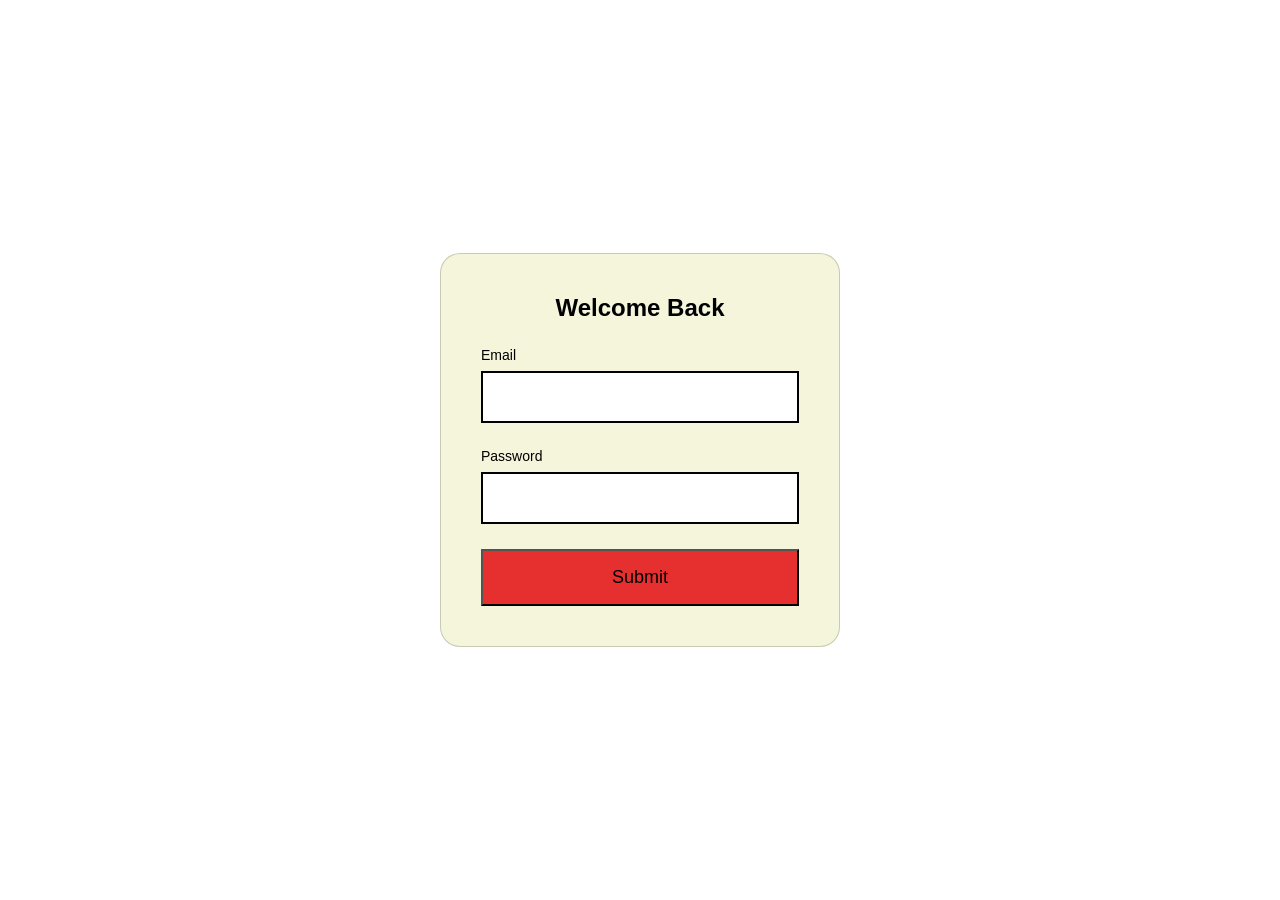
<file: index.html>
<!DOCTYPE html>
<html lang="en">
<head>
    <meta charset="UTF-8">
    <meta name="viewport" content="width=device-width, initial-scale=1.0">
    <title>Document</title>
    <link rel="stylesheet" href="style.css">
</head>
<body>
    <div class="login">
        <form>
            <h2>Welcome Back</h2>
            <div class="input">
                <label for="email">Email</label>
                <input type="email" id="email" name="email">
            </div>
            
            <div class="input">
                <label for="password">Password</label>
                <input type="password" id="password" name="password">
            </div>
            <div class="submit">
                <input type="submit"> 
            </div>
        </form>
    </div>
</body>
</html>
</file>
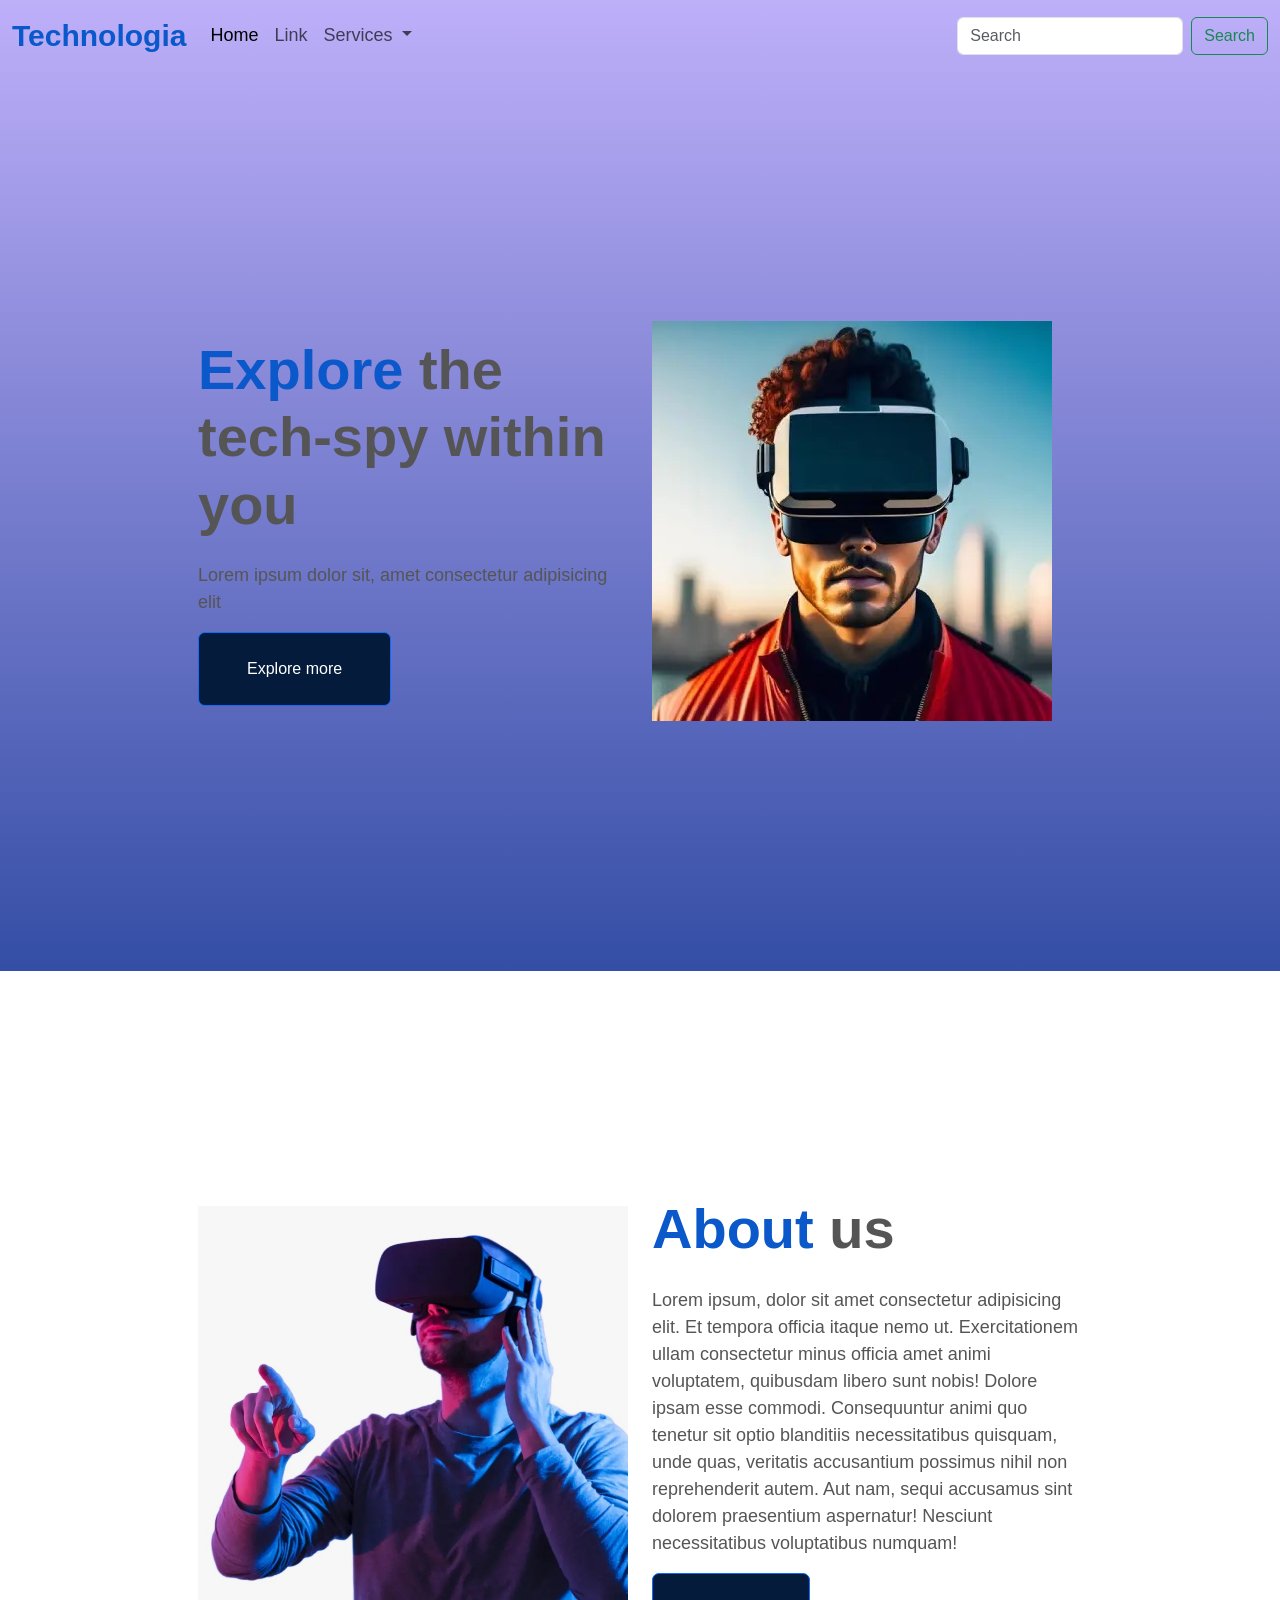
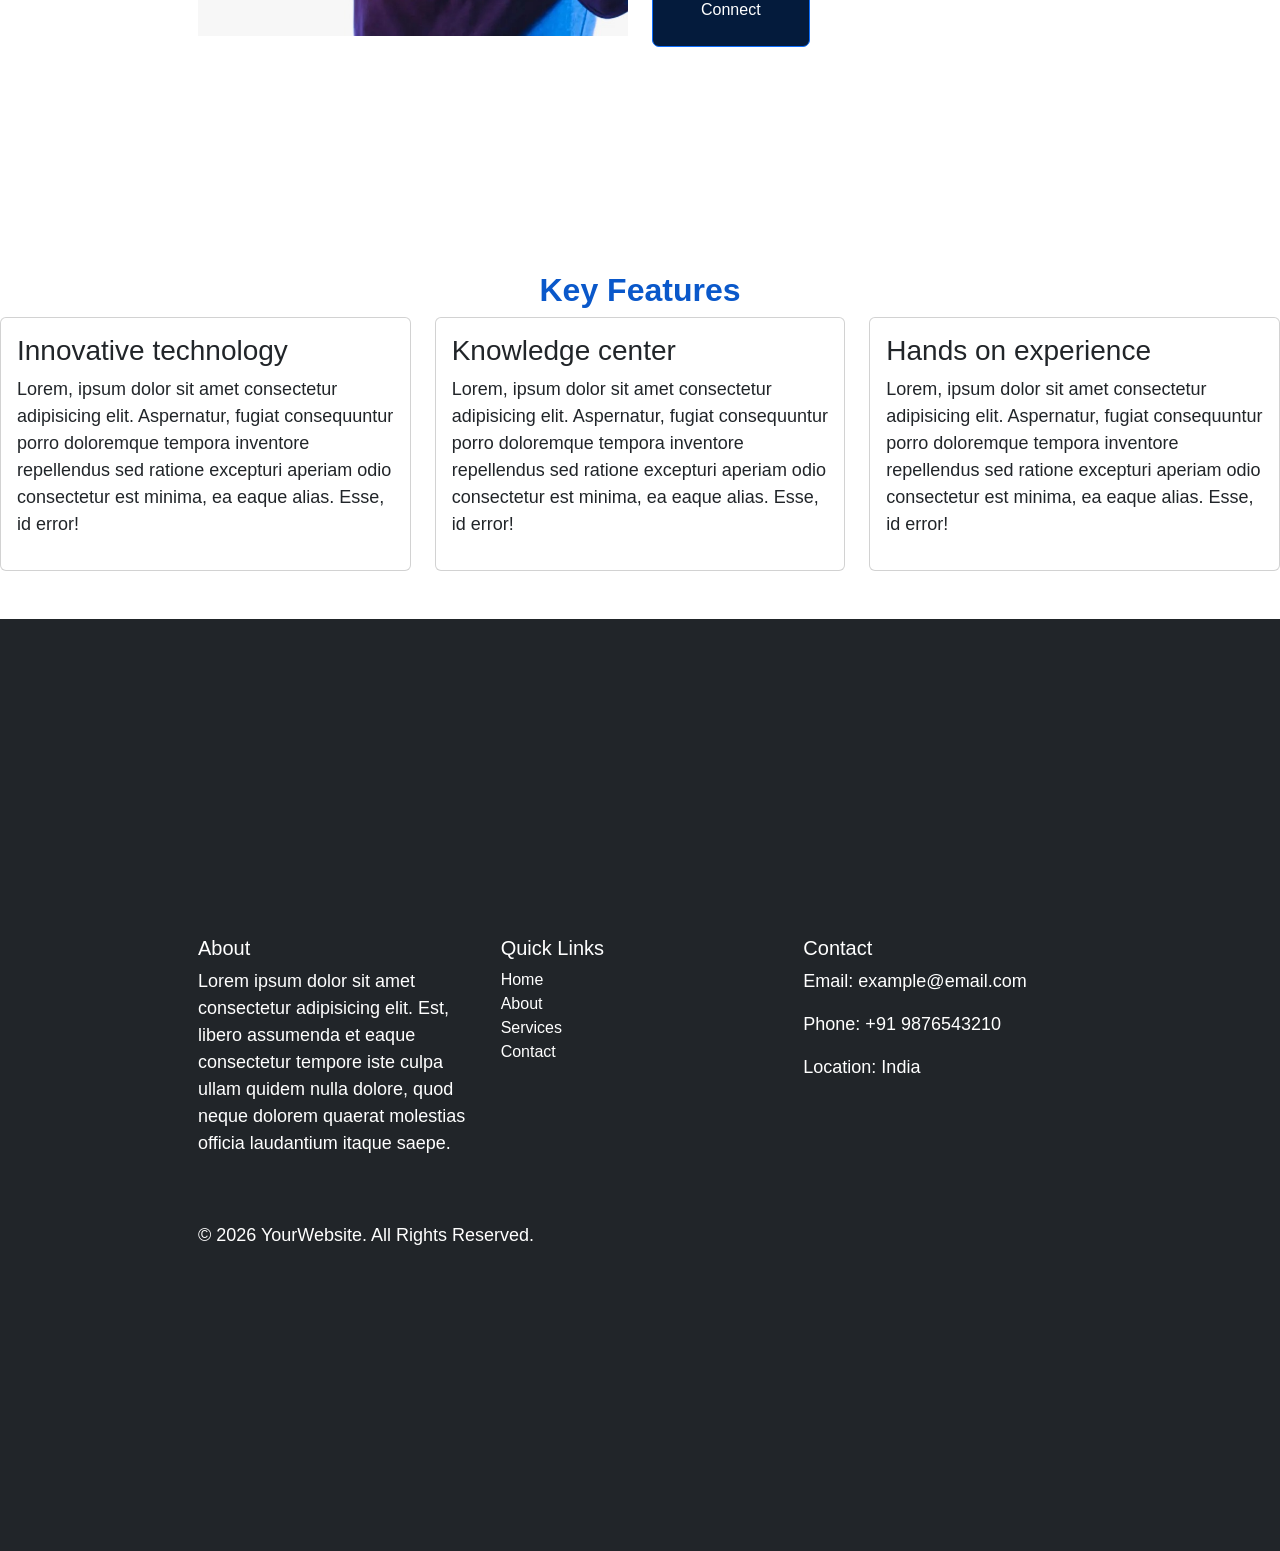
<file: day2/index.html>
<!DOCTYPE html>
<html lang="en">
<head>
    <meta charset="UTF-8">
    <meta name="viewport" content="width=device-width, initial-scale=1.0">
    <title>Document</title>
    <link href="https://cdn.jsdelivr.net/npm/bootstrap@5.3.8/dist/css/bootstrap.min.css" rel="stylesheet" integrity="sha384-sRIl4kxILFvY47J16cr9ZwB07vP4J8+LH7qKQnuqkuIAvNWLzeN8tE5YBujZqJLB" crossorigin="anonymous">
    <link rel="stylesheet" href="style.css">
</head>
<body>
    <header>
        <nav class="navbar navbar-expand-lg ms-auto fs-s">
        <div class="container-fluid">
            <a class="navbar-brand fw-bold" href="#">Technologia</a>
            <button class="navbar-toggler" type="button" data-bs-toggle="collapse" data-bs-target="#navbarSupportedContent" aria-controls="navbarSupportedContent" aria-expanded="false" aria-label="Toggle navigation">
            <span class="navbar-toggler-icon"></span>
            </button>
            <div class="collapse navbar-collapse" id="navbarSupportedContent">
            <ul class="navbar-nav me-auto mb-2 mb-lg-0">
                <li class="nav-item">
                <a class="nav-link active" aria-current="page" href="#">Home</a>
                </li>
                <li class="nav-item">
                <a class="nav-link" href="#">Link</a>
                </li>
                <li class="nav-item dropdown">
                <a class="nav-link dropdown-toggle" href="#" role="button" data-bs-toggle="dropdown" aria-expanded="false">
                    Services
                </a>
                <ul class="dropdown-menu">
                    <li><a class="dropdown-item" href="#">Features</a></li>
                    <li><a class="dropdown-item" href="#">Products</a></li>
                    <li><hr class="dropdown-divider"></li>
                    <li><a class="dropdown-item" href="#">Pricing</a></li>
                </ul>
                </li>
            </ul>
            <form class="d-flex" role="search">
                <input class="form-control me-2" type="search" placeholder="Search" aria-label="Search"/>
                <button class="btn btn-outline-success" type="submit">Search</button>
            </form>
            </div>
        </div>
        </nav>

    <!-- Hero section -->
    <section>
        <div class="container">
            <div class="row align-items-center justify-content-center">
                <div class="col-12 col-lg-6">
                    <h2 class="fw-bold display-4 mb-4" ><span class="text-primary">Explore </span>the tech-spy within you</h2>
                    <p>Lorem ipsum dolor sit, amet consectetur adipisicing elit</p>
                    <button class="btn btn-primary px-5 py-4">Explore more</button>
                </div>
                <div class="col-12 col-lg-6">
                    <img src="./assets/image4.jpeg" class="img-fluid">
                </div>
            </div>
        </div>
    </section>
    </header>

    <!-- About section -->
    <section class="container">
        <div class="row align-items-center justify-content-center px-15">
            <div class="col-12 col-lg-6">
                <img src="./assets/image2.jpeg" alt="image" class="img-fluid">
            </div>
            <div class="col-12 col-lg-6">
                <h2 class="fw-bold display-4 mb-4" ><span class="text-primary">About </span>us</h2>
                <p>Lorem ipsum, dolor sit amet consectetur adipisicing elit. Et tempora officia itaque nemo ut. Exercitationem ullam consectetur minus officia amet animi voluptatem, quibusdam libero sunt nobis! Dolore ipsam esse commodi.
                Consequuntur animi quo tenetur sit optio blanditiis necessitatibus quisquam, unde quas, veritatis accusantium possimus nihil non reprehenderit autem. Aut nam, sequi accusamus sint dolorem praesentium aspernatur! Nesciunt necessitatibus voluptatibus numquam!</p>
                <button class="btn btn-primary px-5 py-4">Connect</button>
            </div>
        </div>
    </section>

    <!-- features section -->
    <section>
        <div class="row align-items-center justify-content-center">
            <div class="col-12">
                <h2 class="text-primary fs-l fw-bold text-center">Key Features</h2>
            </div>
            <div class="col-lg-4">
                <div class="card p-3">
                    <h3>Innovative technology</h3>
                    <p>Lorem, ipsum dolor sit amet consectetur adipisicing elit. Aspernatur, fugiat consequuntur porro doloremque tempora inventore repellendus sed ratione excepturi aperiam odio consectetur est minima, ea eaque alias. Esse, id error!</p>
                </div>
            </div>
            
            <div class="col-lg-4">
                <div class="card p-3">
                    <h3>Knowledge center</h3>
                    <p>Lorem, ipsum dolor sit amet consectetur adipisicing elit. Aspernatur, fugiat consequuntur porro doloremque tempora inventore repellendus sed ratione excepturi aperiam odio consectetur est minima, ea eaque alias. Esse, id error!</p>
                </div>
            </div>
            
            <div class="col-lg-4">
                <div class="card p-3">
                    <h3>Hands on experience</h3>
                    <p>Lorem, ipsum dolor sit amet consectetur adipisicing elit. Aspernatur, fugiat consequuntur porro doloremque tempora inventore repellendus sed ratione excepturi aperiam odio consectetur est minima, ea eaque alias. Esse, id error!</p>                    
                </div>
            </div>
        </div>
    </section>

    <!-- footer section -->
    <footer class="bg-dark text-white pt-4 pb-2 mt-5">
    <div class="container">
        <div class="row">

        <!-- About -->
        <div class="col-md-4 mb-3">
            <h5>About</h5>
            <p>
            Lorem ipsum dolor sit amet consectetur adipisicing elit. Est, libero assumenda et eaque consectetur tempore iste culpa ullam quidem nulla dolore, quod neque dolorem quaerat molestias officia laudantium itaque saepe.
            </p>
        </div>

        <!-- Quick Links -->
        <div class="col-md-4 mb-3">
            <h5>Quick Links</h5>
            <ul class="list-unstyled">
            <li><a href="#" class="text-white text-decoration-none">Home</a></li>
            <li><a href="#" class="text-white text-decoration-none">About</a></li>
            <li><a href="#" class="text-white text-decoration-none">Services</a></li>
            <li><a href="#" class="text-white text-decoration-none">Contact</a></li>
            </ul>
        </div>

        <!-- Contact -->
        <div class="col-md-4 mb-3">
            <h5>Contact</h5>
            <p>Email: example@email.com</p>
            <p>Phone: +91 9876543210</p>
            <p>Location: India</p>
        </div>

        </div>

        <hr class="border-light">

        <!-- Copyright -->
        <div class="text-center">
        <p class="mb-0">© 2026 YourWebsite. All Rights Reserved.</p>
        </div>

    </div>
    </footer>


    <script src="https://cdn.jsdelivr.net/npm/@popperjs/core@2.11.8/dist/umd/popper.min.js" integrity="sha384-I7E8VVD/ismYTF4hNIPjVp/Zjvgyol6VFvRkX/vR+Vc4jQkC+hVqc2pM8ODewa9r" crossorigin="anonymous"></script>
    <script src="https://cdn.jsdelivr.net/npm/bootstrap@5.3.8/dist/js/bootstrap.min.js" integrity="sha384-G/EV+4j2dNv+tEPo3++6LCgdCROaejBqfUeNjuKAiuXbjrxilcCdDz6ZAVfHWe1Y" crossorigin="anonymous"></script>
</body>
</html>
</file>
<file: style.css>
* {
    margin: 0;
    padding: 0;
    box-sizing: border-box;
}

body {
    font-family: 'Segoe UI', Tahoma, Geneva, Verdana, sans-serif;
    min-height: 100vh;
    display: flex;
    justify-content: center;
    align-items: center;
    padding: 20px;
}

.login {
    background-color:beige;
    border-radius: 20px;
    padding: 40px;
    border: 1px solid rgba(0, 0, 0, 0.18);
    width: 100%;
    max-width: 400px;
}

.login form {
    display: flex;
    flex-direction: column;
    gap: 25px;
}

.login form h2 {
    text-align: center;
}

.input label {
    display: block;
    margin-bottom: 8px;
    color: #000000;
    font-weight: 500;
    font-size: 14px;
}

.input input {
    width: 100%;
    padding: 15px 20px;
    border: 2px solid black;
    color: #fff;
    font-size: 16px;
}

.submit input {
    width: 100%;
    color: rgb(0, 0, 0);
    background-color: rgb(230, 48, 48);
    font-size: large;
    cursor: pointer;
    padding: 5%;
}
</file>
<file: day2/style.css>
/*- Font sizes (px)
10 / 12 / 14 / 16 / 18 / 20 / 24 / 30 / 36 / 44 / 52 / 62 / 74 / 86 / 98
*/

* {
  --primary-color: #3498db;
}

body {
  color: #555; /* Steel Gray */
  font-family: "Roboto", sans-serif;
}

.navbar-brand {
  font-size: 30px;
}

.nav-link {
  font-size: 18px !important;
  font-weight: 500;
}

.head-section, header {
  background-image: linear-gradient(180deg, #beaff9, #344ea5);
}
.container{
  display: flex;
  flex-direction: column;
  justify-content: center; /* Centers content vertically */
  align-items: flex-start;
  min-height: 100vh;
  width: 100%;
  padding: 10%;
}

.navbar-brand,
.text-primary {
  color: #0a58ca !important;
}

.btn-primary {
  background-color: #041b3c !important;
  border-radius: 7px;
}

.nav-link:hover {
  color: #0a58ca;
}

p {
  font-size: 18px;
}
.btn-primary:hover {
  background-color: #257dfd !important;
}

.blue-bg {
  background-color: #0a58ca;
  color: #fff;
}

.ionicons {
  color: #0a58ca;
  background-color: #f2f2f2;
  padding: 10px;
  height: 30px;
  width: 30px;
  margin-bottom: 12px;
}

.nav-tabs {
  border: none;
}

.nav-tabs .active {
  background-color: #0a58ca !important;
  border: none;
  color: #fff !important;
}

.footer-section {
  background-color: #0a58ca !important;
  border: none;
  color: #fff !important;
}
</file>
